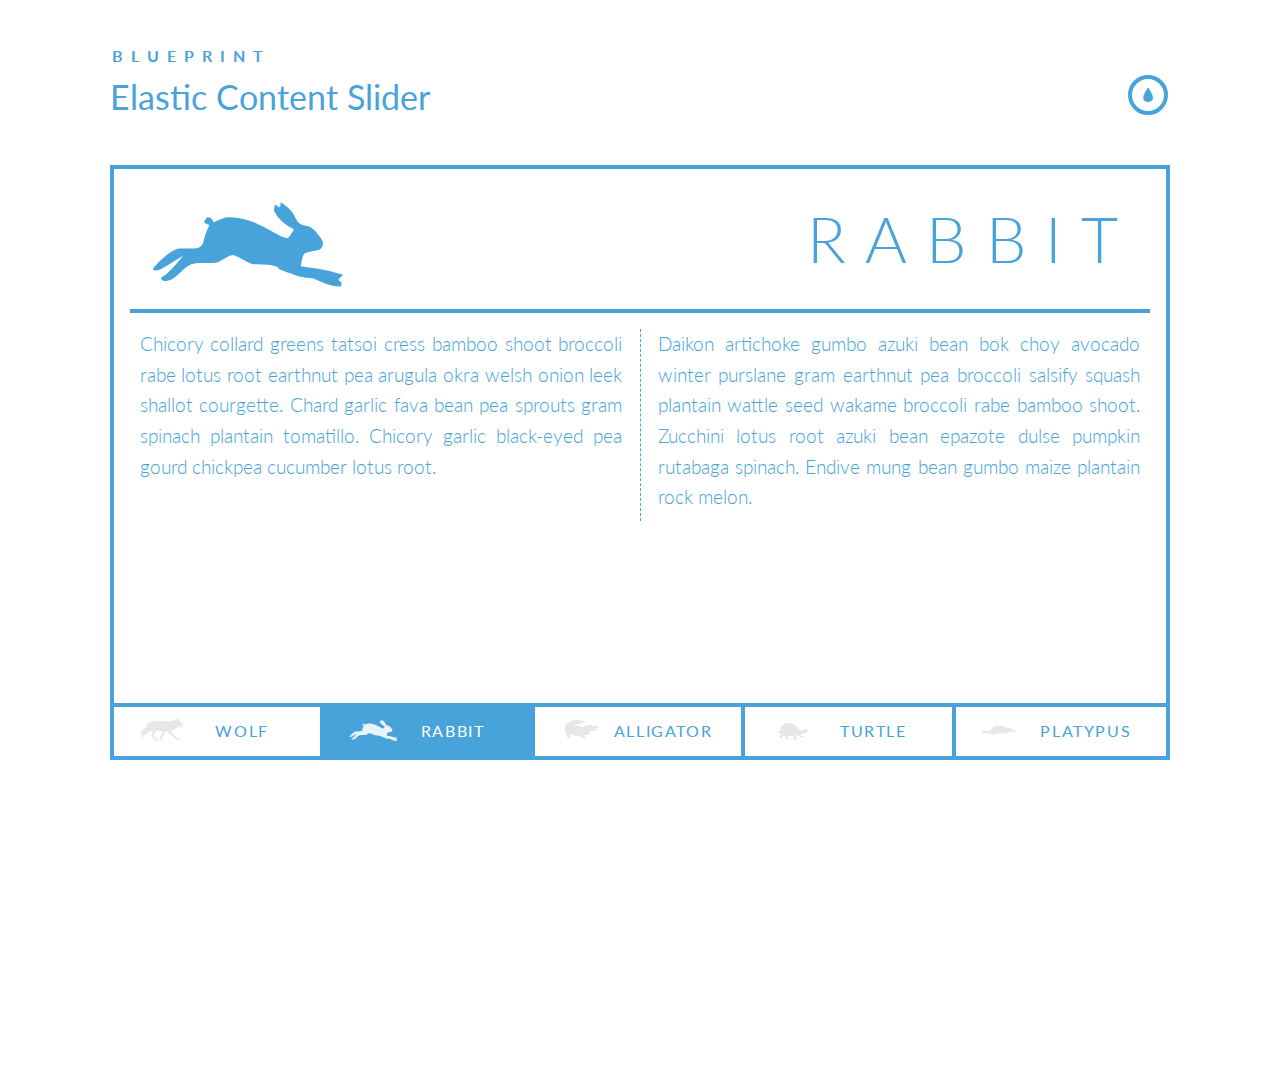
<file: ElasticContentSlider_startFiles/index.html>
<!DOCTYPE html>
<html lang="en" class="no-js">
	<head>
		<meta charset="UTF-8">
		<meta http-equiv="X-UA-Compatible" content="IE=edge,chrome=1"> 
		<meta name="viewport" content="width=device-width, initial-scale=1.0"> 
		<title>Blueprint: Responsive Content Slider</title>
		
		<meta name="description" content="Blueprint: Responsive Content Slider">
		<meta name="keywords" content="responsive, content, slider, jquery, css3, fluid, template">
		<meta name="author" content="Codrops">
		<link rel="shortcut icon" href="../favicon.ico">

		<link rel="stylesheet" type="text/css" href="css/default.css">
		<link rel="stylesheet" type="text/css" href="css/component.css">
		
		<script src="js/modernizr.custom.js"></script>
	</head>
	
	<body>
		<div class="container">
		
			<header class="clearfix">
				<span>Blueprint</span>
				<h1> Elastic Content Slider</h1>
				<nav>
					<a href="http://tympanus.net/codrops/?p=13651" class="icon-drop" data-info="go to the Codrops article">back to the Codrops article</a>
				</nav>
			</header>	
			
			<div class="main">
				<div id="contentSlider" class="contentSlider">
					<ul>
						<li id="slide1">
							<h3 class="icon-wolf">Wolf</h3>
							<div>
								<div class="content">
									<p>Veggies sunt bona vobis, proinde vos postulo esse magis desert raisin bush tomato soko salsify garbanzo horseradish cabbage burdock.</p>
									<p>Daikon artichoke gumbo azuki bean bok choy avocado winter purslane gram earthnut pea broccoli salsify squash plantain wattle seed wakame broccoli rabe bamboo shoot. Zucchini lotus root azuki bean epazote dulse pumpkin rutabaga spinach. Endive mung bean gumbo maize plantain rock melon.</p>
								</div>
							</div>
						</li>
						<li id="slide2">
							<h3 class="icon-rabbit">Rabbit</h3>
							<div>
								<div class="content">
									<p>Chicory collard greens tatsoi cress bamboo shoot broccoli rabe lotus root earthnut pea arugula okra welsh onion leek shallot courgette. Chard garlic fava bean pea sprouts gram spinach plantain tomatillo. Chicory garlic black-eyed pea gourd chickpea cucumber lotus root.</p>
									<p>Daikon artichoke gumbo azuki bean bok choy avocado winter purslane gram earthnut pea broccoli salsify squash plantain wattle seed wakame broccoli rabe bamboo shoot. Zucchini lotus root azuki bean epazote dulse pumpkin rutabaga spinach. Endive mung bean gumbo maize plantain rock melon.</p>
								</div>
							</div>
						</li>
						<li id="slide3">
							<h3 class="icon-aligator">Aligator</h3>
							<div>
								<div class="content">
									<p>Tomato shallot broccoli rabe aubergine melon fava bean soybean sorrel. Tomatillo plantain wattle seed pea ricebean sorrel fennel welsh onion kakadu plum celery. Arugula radicchio garlic welsh onion kale celtuce tomato fava bean beet greens soybean burdock groundnut lentil broccoli rabe.</p>
								</div>
							</div>
						</li>
						<li id="slide4">
							<h3 class="icon-turtle">Turtle</h3>
							<div>
								<div class="content">
									<p>Yarrow bush tomato beetroot taro water chestnut komatsuna azuki bean. Parsnip artichoke water chestnut caulie carrot grape summer purslane brussels sprout fava bean tomatillo pea groundnut nori earthnut pea tigernut. Tigernut brussels sprout wakame tomatillo radicchio carrot maize swiss chard seakale melon grape broccoli pea sprouts kakadu plum plantain cauliflower. Gram salsify radicchio daikon courgette rock melon bunya nuts turnip greens. Cabbage black-eyed pea spinach asparagus plantain cress soybean spring onion salad artichoke pea garlic silver beet grape water spinach zucchini wakame summer purslane.</p>
								</div>
							</div>
						</li>
						<li id="slide5">
							<h3 class="icon-platypus">Platypus</h3>
							<div>
								<div class="content">
									<p>Potato watercress burdock spinach quandong jícama chard pea sprouts garlic celery turnip daikon kale lotus root sorrel coriander rock melon cabbage. Epazote salsify lentil rock melon eggplant cauliflower zucchini caulie catsear broccoli rabe pumpkin lettuce okra green bean squash seakale onion water chestnut. Sweet pepper peanut corn soko celery winter purslane.</p>
									<p>Daikon artichoke gumbo azuki bean bok choy avocado winter purslane gram earthnut pea broccoli salsify squash plantain wattle seed wakame broccoli rabe bamboo shoot. Zucchini lotus root azuki bean epazote dulse pumpkin rutabaga spinach. Endive mung bean gumbo maize plantain rock melon.</p>
								</div>
							</div>
						</li>
					</ul>
					<nav>
						<a href="#slide1" class="icon-wolf"><span>Wolf</span></a>
						<a href="#slide2" class="icon-rabbit"><span>Rabbit</span></a>
						<a href="#slide3" class="icon-aligator"><span>Alligator</span></a>
						<a href="#slide4" class="icon-turtle"><span>Turtle</span></a>
						<a href="#slide5" class="icon-platypus"><span>Platypus</span></a>
					</nav>
				</div>
			</div>
		</div>
		<!--<script src="https://ajax.googleapis.com/ajax/libs/jquery/1.9.1/jquery.min.js"></script>-->
        
        <script src="http://code.jquery.com/jquery-1.12.4.min.js"></script>
		<script src="js/jquery.contentSlider.js"></script>
		<script>
			$(function() {
				/*
				- how to call the plugin:
				$( selector ).contentSlider( [options] );
				- options:
				{
					// default transition speed (ms)
					speed : 500,
					// default transition easing
					easing : 'ease-in-out',
					// current item's index
					current : 0
				}
				- destroy:
				$( selector ).contentSlider( 'destroy' );
				*/
				
				$('#contentSlider').contentSlider({
					speed: 300,
					current: 1
				});
				
			});
		</script>
	</body>
</html>
</file>
<file: ElasticContentSlider_startFiles/css/component.css>
@font-face {
	font-family: 'icomoon';
	src:url('../fonts/icomoon.eot');
	src:url('../fonts/icomoon.eot?#iefix') format('embedded-opentype'),
		url('../fonts/icomoon.svg#icomoon') format('svg'),
		url('../fonts/icomoon.woff') format('woff'),
		url('../fonts/icomoon.ttf') format('truetype');
	font-weight: normal;
	font-style: normal;
}

/* Needed for a fluid height: */
html, body, .container, .main { 
	height: 100%;
}

/* main wrapper */

.contentSlider {
    width: 100%;
    height: 70%;
    margin: 1em auto;
    position: relative;
    border: 4px solid #47a3da;
}

.contentSlider > ul {
    list-style: none;
    height: 100%;
    width: 100%;
    overflow: hidden;
    position: relative;
    padding: 0;
    margin: 0;
}

/* Stacks li's on top of each other */
.contentSlider > ul li {
    position: absolute;
    top: 0;
    left: 0;
    width: 100%;
    height: 100%;
    padding: 1em;
    background: #fff;
}

.contentSlider > ul li:target {
    z-index: 100;
}

.contentSlider nav {
    position: absolute;
    bottom: 0;
    left: 0;
    right: 0;
    height: 3.313em;
    z-index: 1000;
    border-top: 4px solid #47a3da;
    overflow: hidden;
}

.contentSlider nav a {
    float: left;
    display: block;
    width: 20%;
    height: 100%;
    font-weight: 400;
    letter-spacing: 0.1em;
    color: #47a3da;
    overflow: hidden;
    background: #fff;
    outline: none;
    text-align: center;
    line-height: 3;
    position: relative;
    padding-left: 3.125em;
    text-transform: uppercase;
    border-right: 4px solid #47a3da;
    transition: color 0.2s ease-in-out, background-color 0.2s ease-in-out;
}

.contentSlider nav a span {
    display: block;
}

.contentSlider nav a:last-child {
    border: none;
    box-shadow: 1px 0 #47a3da;  
}

.contentSlider nav a:hover {
    background-color: #47a3da;
    color: #fff;
}

.contentSlider nav a.rc-active {
    background-color: #47a3da;
    color: #fff;
}


/* Icon fonts for navigation and headings */


/* class^="icon-" - in the beginnin has icon- , second one is anywhere includes icon- */
	
.contentSlider [class^="icon-"]::before,
.contentSlider [class*=" icon-"]::before {
    font-family: 'icomoon';
    font-style: normal;
    font-weight: normal;
    line-height: 2.5;
    text-align: center;
    font-size: 2em;
    position: absolute;
    left: 10%;
    top: 50%;
    margin: -1.25em 0 0 0;
    height: 2.5em;
    width: 1.8em;
    color: rgba(0, 0, 0, 0.1);
    -webkit-font-smoothing: antialiased;
}


.contentSlider .icon-wolf::before {
    content: "\56";
}

.contentSlider .icon-rabbit::before {
    content: "\52";
}

.contentSlider .icon-turtle::before {
    content: "\54";
}

.contentSlider .icon-platypus::before {
    content: "\42";
}

.contentSlider .icon-aligator::before {
    content: "\41";
}


.contentSlider [class^="icon-"].rc-active::before,
.contentSlider [class*=" icon-"].rc-active::before,
.contentSlider nav a:hover::before {
    color: rgba(255, 255, 255, 0.9);
}


.contentSlider h3 {
    font-size: 4em;
    height: 2em;
    line-height: 1.7;
    font-weight: 300;
    margin: 0 0 0.3em;
    position: relative;
    color: #47a3da;
    text-transform: uppercase;
    text-align: right;
    letter-spacing: 0.3em;
    padding: 0 0.2em 0 0;
    border-bottom: 4px solid #47a3da;
}

.contentSlider h3[class^="icon-"]::before,
.contentSlider h3[class*=" icon-"]::before {
    top: 0;
    left: 0;
    width: 2em;
    line-height: 1;
    height: 1.2em;
    margin: 0;
    color: #47a3da;
}

.contentSlider li > div {
    position: absolute;
    top: 9em;
    left: 0;
    bottom: 3.313em;
    width: 100%;
    padding: 0 1em;
    overflow-x: hidden;
    overflow-y: auto;
}

.contentSlider .content {
    -moz-column-rule: 1px dashed #47a3da;
    -moz-column-count: 2;
    -moz-column-gap: 1em;
    column-rule: 1px dashed #47a3da;
    column-count: 2;
    column-gap: 1em;
    vertical-align: top;
    padding: 1em 0;
}

.contentSlider p {
    padding: 0 0.5em 0.4em;
    margin: 0;
    font-size: 1.2em;
    font-weight: 300;
    text-align: justify;
    line-height: 1.6;
}

*/

/* Media Queries */

@media screen and (max-width: 70em) {
    
    .contentSlider p {
        font-size: 100%;
    }
    
}

@media screen and (max-width: 60em) {
    
    .contentSlider {
        font-size: 85%;
    }
    
    .contentSlider nav a[class^="icon-"]::before,
    .contentSlider nav a[class*=" icon-"]::before {
        left: 50%;
        margin-left: -1.25em;
    }
    
    .contentSlider nav a span {
        display: none;
    }
    
}


@media screen and (max-width: 45em) {
    
    .contentSlider h3 {
        font-size: 2em;
    }
    
    .contentSlider .content {
        column-count: 1;
    }
    
    .contentSlider li > div {
        top: 5em;
    }
    
}


@media screen and (max-width: 28em) {
    
    .contentSlider nav a {
        padding: 0;
    }
    
    .contentSlider h3[class^="icon-"]::before,
    .contentSlider h3[class*=" icon-"]::before {
        display: none;
    }
    
}
</file>
<file: ElasticContentSlider_startFiles/css/default.css>
/* General Demo Style */
@import url(http://fonts.googleapis.com/css?family=Lato:300,400,700);

@font-face {
	font-family: 'fontawesome';
	src:url('../fonts/fontawesome.eot');
	src:url('../fonts/fontawesome.eot?#iefix') format('embedded-opentype'),
		url('../fonts/fontawesome.svg#fontawesome') format('svg'),
		url('../fonts/fontawesome.woff') format('woff'),
		url('../fonts/fontawesome.ttf') format('truetype');
	font-weight: normal;
	font-style: normal;
}

body, html { font-size: 100%; 	padding: 0; margin: 0;}

/* Reset */
*,
*:after,
*:before {
	-webkit-box-sizing: border-box;
	-moz-box-sizing: border-box;
	box-sizing: border-box;
}

/* Clearfix hack by Nicolas Gallagher: http://nicolasgallagher.com/micro-clearfix-hack/ */
.clearfix:before,
.clearfix:after {
	content: " ";
	display: table;
}

.clearfix:after {
	clear: both;
}

body {
    font-family: 'Lato', Calibri, Arial, sans-serif;
    color: #47a3da;

}

a {
	color: #f0f0f0;
	text-decoration: none;
}

a:hover {
	color: #000;
}

.main,
.container > header {
	width: 90%;
	max-width: 70em;
	margin: 0 auto;
	padding: 0 1.875em 3.125em 1.875em;
}

.container > header {
	padding: 2.875em 1.875em 1.875em;
}

.container > header h1 {
	font-size: 2.125em;
	line-height: 1.3;
	margin: 0;
	float: left;
	font-weight: 400;
}

.container > header span {
    display: block;
    font-weight: 700;
    text-transform: uppercase;
    letter-spacing: 0.5em;
    padding: 0 0 0.6em 0.1em;
}

.container > header nav {
    float: right;
}

.container > header nav a {
    display: block;
    position: relative; /* positioning parent */
    width: 2.5em;
    height: 2.5em;
    background: #fff;
    border-radius: 50%;
    border: 4px solid #47a3da;
    color: transparent;
    margin: 0 0.1em;
    text-indent: -8000px;
}


.container > header nav a::after {
    content: attr(data-info);
    color: #47a3da;
    position: absolute;
    top: 120%;
    right: 0;
    text-align: right;
    width: 600%;
    pointer-events: none;
    opacity: 0;
}

.container > header nav a:hover::after {
    opacity: 1;
}


.container > header nav a:hover {
    background: #47a3da;
}


.icon-drop::before,
.icon-arrow-left::before {
    font-family: 'fontawesome';
    position: absolute;
    top: 0;
    width: 100%;
    height: 100%;
    font-style: normal;
    font-weight: normal;
    line-height: 2;
    text-align: center;
    color: #47a3da;
    -webkit-font-smoothing: antialiased;
    text-indent: 8000px;
    padding-left: 0.5em;
}

.icon-drop::before {
    content: "\e000";
}

.icon-arrow-left::before {
    content: "\f060";
}

.container > header nav a:hover::before {
    color: #fff;
}
</file>
